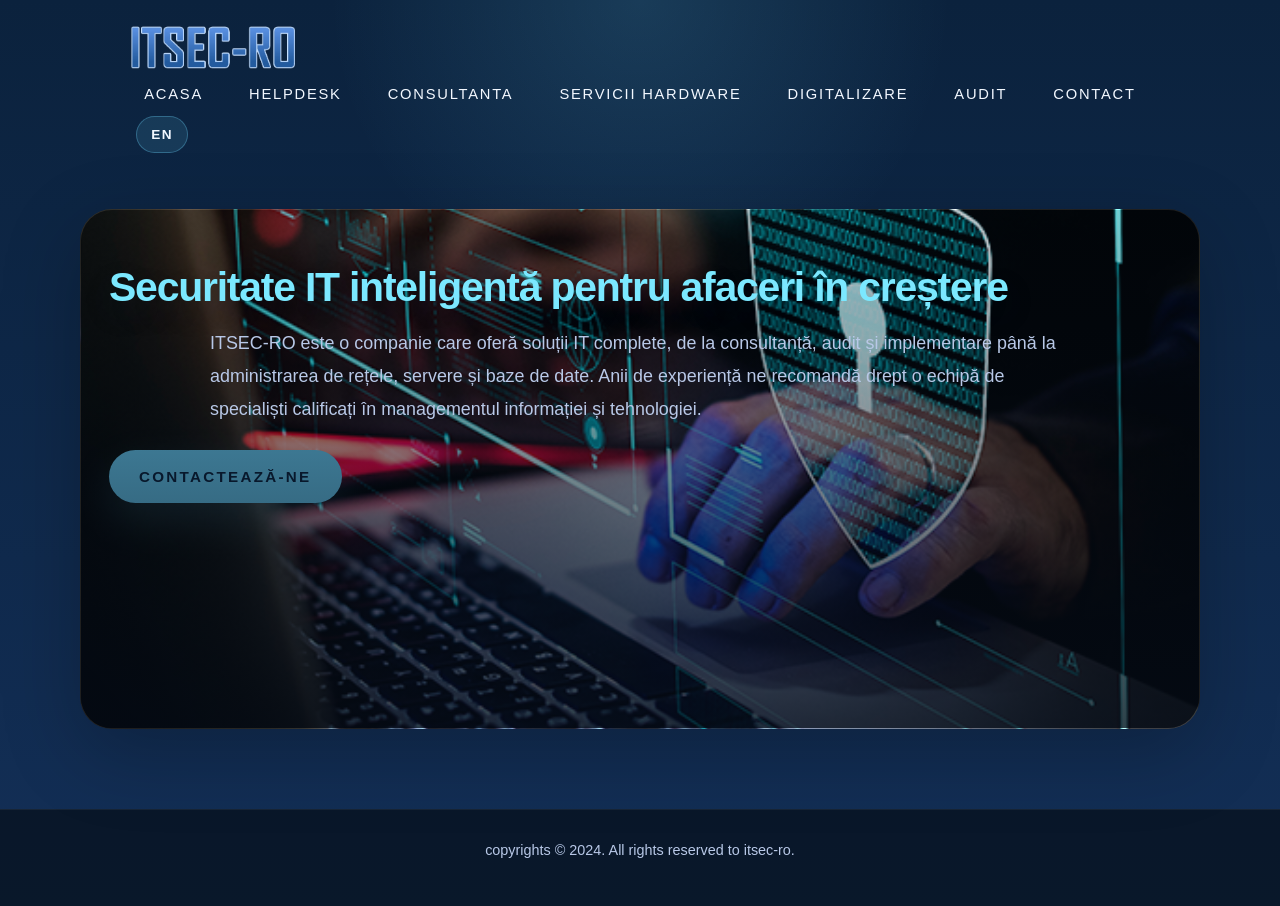
<file: index.html>
<!doctype html>
<html>
<head>
<meta charset="utf-8">
<meta name="viewport" content="width=device-width, initial-scale=1">
<title>Acasa</title>
<link rel="stylesheet" href="styles.css">
</head>

	<body>
	
			<header>
				<div class="row">
				<div class="col">
					<img class="style-logo_mainITSEC" src="images/Sigla mare ok.png" alt="Main logo ITSEC">
			
				<nav class="style-nav">
					<ul>
						<li><a href="index.html" data-i18n="acasa">Acasa</a></li>
						<li><a href="helpdesk.html" data-i18n="helpdesk">helpdesk</a></li>
						<li><a href="consultanta.html" data-i18n="consultanta">consultanta</a></li>
						<li><a href="serviciihardware.html" data-i18n="servicii_hardware">servicii hardware</a></li>
						<li><a href="digitalizare.html" data-i18n="digitalizare">Digitalizare</a></li>
						<li><a href="audit.html" data-i18n="audit">audit</a></li>
						<li><a href="contact.html" data-i18n="contact">Contact</a></li>
					</ul>
					<button id="lang-toggle">EN</button>
				</nav>
				</div>
			</div>
			</header>

	<main>
		<div class="row">
			<div class="col"></div>
			<div class="hero">
				<h1 data-i18n="hero_title">Securitate IT inteligentă pentru afaceri în creștere</h1>
				<h3 data-i18n="hero_desc">ITSEC-RO este o companie care oferă soluții IT complete, de la consultanță, audit și implementare până la administrarea de rețele, servere și baze de date. Anii de experiență ne recomandă drept o echipă de specialiști calificați în managementul informației și tehnologiei.</h3>
				<a class="button-primary" href="contact.html" data-i18n="cta_button">Contactează-ne</a>
			</div>
	
		</div>
			
	</main>
	
	<footer>
		<div class="row">
			<div class="col">
				<p class="footer-text" data-i18n="footer_text"> copyrights © 2024. All rights reserved to itsec-ro. </p>
			</div>
		</div>
	
	</footer>
	
	<script src="translations.js"></script>
	</body>
</html>
</file>
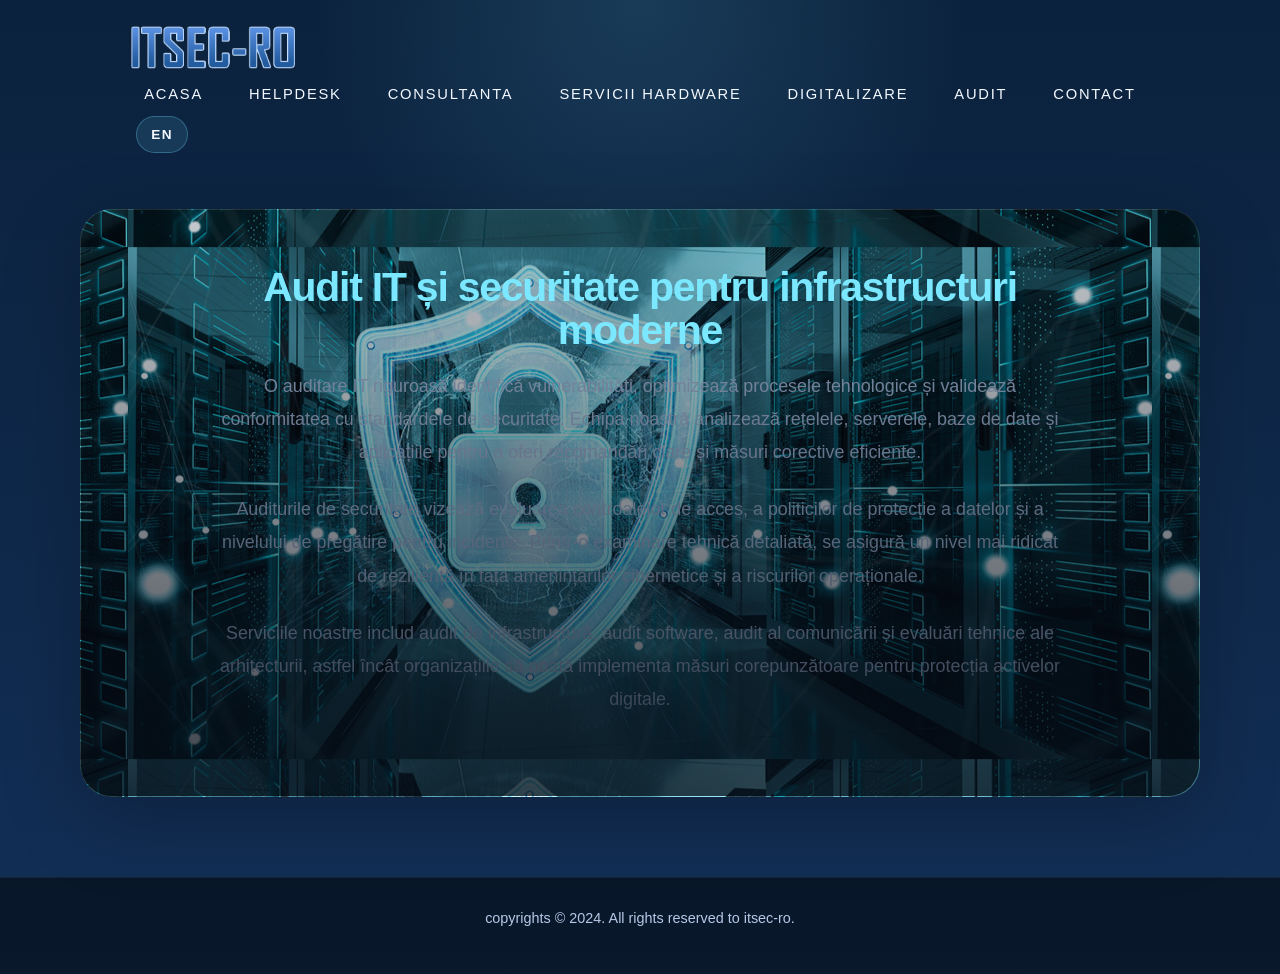
<file: audit.html>
<!doctype html>
<html>
<head>
<meta charset="utf-8">
<meta name="viewport" content="width=device-width, initial-scale=1">
<title>audit</title>
<link rel="stylesheet" href="styles.css">
</head>

<body>
	<header>
				<div class="row">
				<div class="col">
					<img class="style-logo_mainITSEC" src="images/Sigla mare ok.png" alt="Main logo ITSEC">
			
				<nav class="style-nav">
					<ul>
					    <li><a href="index.html" data-i18n="acasa">Acasa</a></li>
						<li><a href="helpdesk.html" data-i18n="helpdesk">helpdesk</a></li>
						<li><a href="consultanta.html" data-i18n="consultanta">consultanta</a></li>
						<li><a href="serviciihardware.html" data-i18n="servicii_hardware">servicii hardware</a></li>
						<li><a href="digitalizare.html" data-i18n="digitalizare">Digitalizare</a></li>
						<li><a href="audit.html" data-i18n="audit">audit</a></li>
						<li><a href="contact.html" data-i18n="contact">Contact</a></li>
					</ul>
					<button id="lang-toggle">EN</button>
				</nav>
				</div>
			</div>
			</header>

	<main>
		<div class="row">
			<div class="col"></div>
			<div class="audit">
				<h1 data-i18n="audit_title">Audit IT și securitate pentru infrastructuri moderne</h1>
				<p data-i18n="audit_p1">O auditare IT riguroasă identifică vulnerabilități, optimizează procesele tehnologice și validează conformitatea cu standardele de securitate. Echipa noastră analizează rețelele, serverele, baze de date și aplicațiile pentru a oferi recomandări clare și măsuri corective eficiente.</p>
				<p data-i18n="audit_p2">Auditurile de securitate vizează evaluarea controalelor de acces, a politicilor de protecție a datelor și a nivelului de pregătire pentru incidente. Printr-o examinare tehnică detaliată, se asigură un nivel mai ridicat de reziliență în fața amenințărilor cibernetice și a riscurilor operaționale.</p>
				<p data-i18n="audit_p3">Serviciile noastre includ audit de infrastructură, audit software, audit al comunicării și evaluări tehnice ale arhitecturii, astfel încât organizațiile să poată implementa măsuri corepunzătoare pentru protecția activelor digitale.</p>
			</div>
			
		</div>
			
	</main>
	
	<footer>
		<div class="row">
			<div class="col">
				<p class="footer-text" data-i18n="footer_text"> copyrights © 2024. All rights reserved to itsec-ro.</p>
			</div>
		</div>
	
	</footer>

	<script src="translations.js"></script>
</body>
</html>
</file>
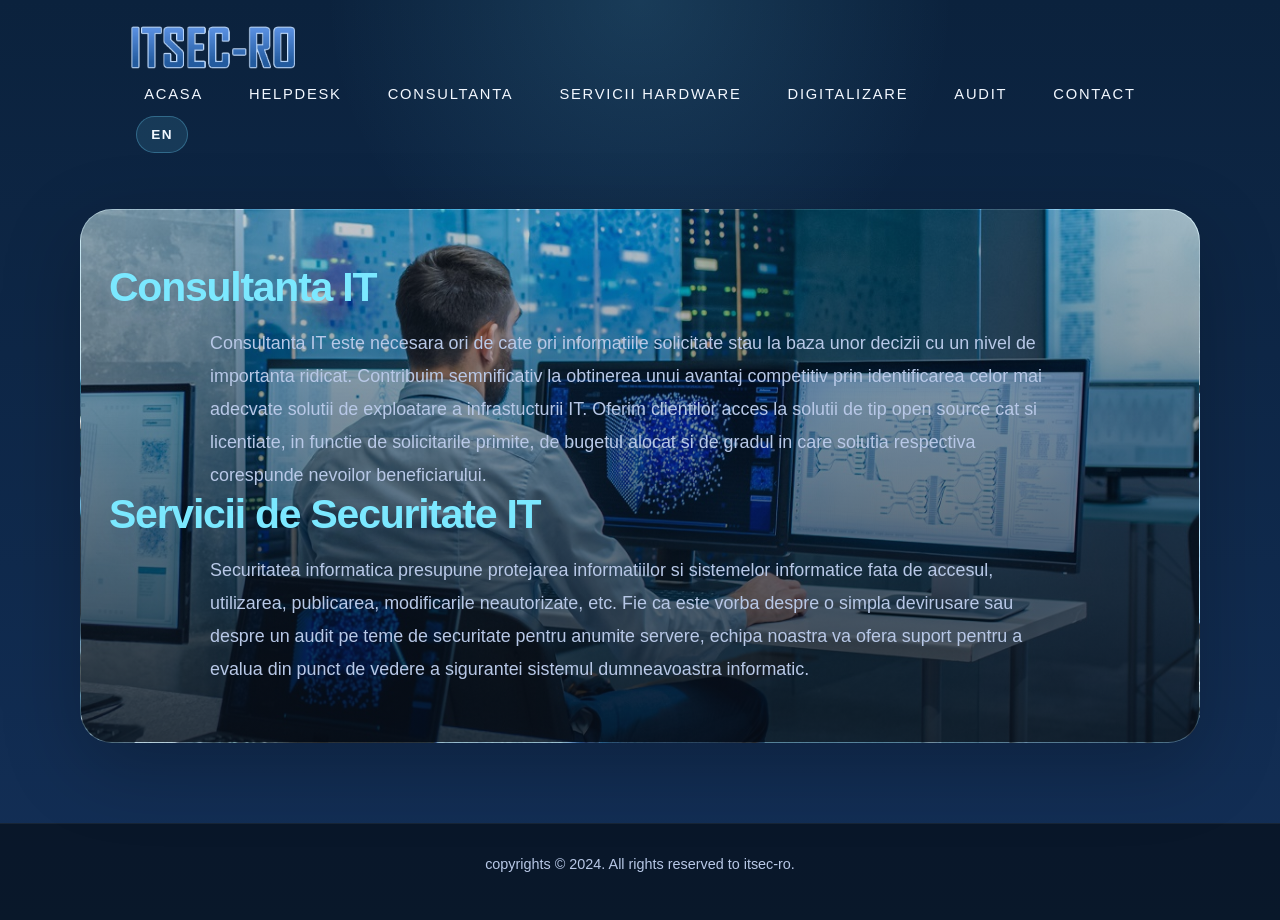
<file: consultanta.html>
<!doctype html>
<html>
<head>
<meta charset="utf-8">
<meta name="viewport" content="width=device-width, initial-scale=1">
<title data-i18n-title="consultanta_title">Consultanta IT</title>
<link rel="stylesheet" href="styles.css">
</head>

<body>
					
	<header>
				<div class="row">
				<div class="col">
					<img class="style-logo_mainITSEC" src="images/Sigla mare ok.png" alt="Main logo ITSEC">
			
				<nav class="style-nav">
					<ul>
						<li><a href="index.html" data-i18n="acasa">Acasa</a></li>
						<li><a href="helpdesk.html" data-i18n="helpdesk">helpdesk</a></li>
						<li><a href="consultanta.html" data-i18n="consultanta">consultanta</a></li>
						<li><a href="serviciihardware.html" data-i18n="servicii_hardware">servicii hardware</a></li>
						<li><a href="digitalizare.html" data-i18n="digitalizare">Digitalizare</a></li>
						<li><a href="audit.html" data-i18n="audit">audit</a></li>
						<li><a href="contact.html" data-i18n="contact">Contact</a></li>
					</ul>
					<button id="lang-toggle">EN</button>
				</nav>
				</div>
			</div>
			</header>

	<main>
		<div class="row">
			<div class="col"></div>
			<div class="desprenoi">
				<h1 data-i18n="consultanta_title">Consultanta IT</h1>
				<h3 data-i18n="consultanta_desc">Consultanta IT este necesara ori de cate ori informatiile solicitate stau la baza unor decizii cu un nivel de importanta ridicat. Contribuim semnificativ la obtinerea unui avantaj competitiv prin identificarea celor mai adecvate solutii de exploatare a infrastucturii IT. Oferim clientilor acces la solutii de tip open source cat si licentiate, in functie de solicitarile primite, de bugetul alocat si de gradul in care solutia respectiva corespunde nevoilor beneficiarului.</h3>
				<h1 data-i18n="securitate_it_title">Servicii de Securitate IT</h1>
				<h3 data-i18n="securitate_it_desc">Securitatea informatica presupune protejarea informatiilor si sistemelor informatice fata de accesul, utilizarea, publicarea, modificarile neautorizate, etc. Fie ca este vorba despre o simpla devirusare sau despre un audit pe teme de securitate pentru anumite servere, echipa noastra va ofera suport pentru a evalua din punct de vedere a sigurantei sistemul dumneavoastra informatic.</h3>
			</div>
		</div>
			
	</main>
	
	<footer>
		<div class="row">
			<div class="col">
				<p class="footer-text" data-i18n="footer_text"> copyrights © 2024. All rights reserved to itsec-ro.</p>
			</div>
		</div>
	
	</footer>
	
	<script src="translations.js"></script>
</body>
</html>
</file>
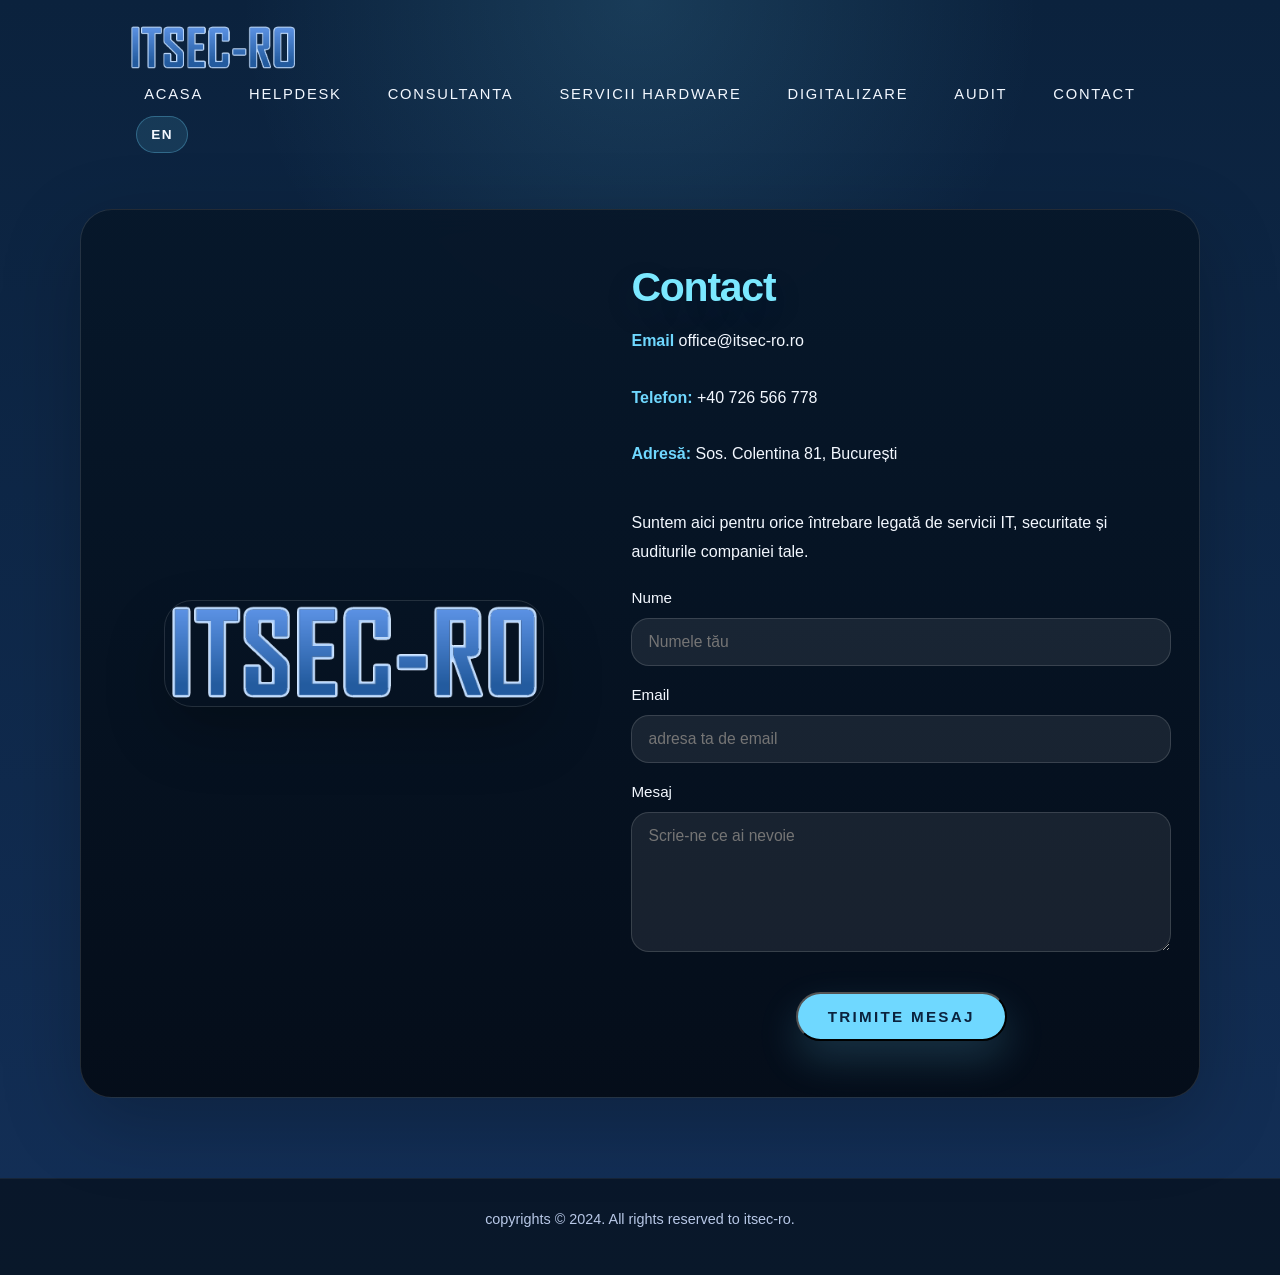
<file: contact.html>
<!doctype html>
<html>
<head>
<meta charset="utf-8">
<meta name="viewport" content="width=device-width, initial-scale=1">
<title>Contact</title>
<link rel="stylesheet" href="styles.css">
</head>

<body>
				<header>
				<div class="row">
				<div class="col">
					<img class="style-logo_mainITSEC" src="images/Sigla mare ok.png" alt="Main logo ITSEC">
			
				<nav class="style-nav">
					<ul>
						<li><a href="index.html" data-i18n="acasa">Acasa</a></li>
						<li><a href="helpdesk.html" data-i18n="helpdesk">helpdesk</a></li>
						<li><a href="consultanta.html" data-i18n="consultanta">consultanta</a></li>
						<li><a href="serviciihardware.html" data-i18n="servicii_hardware">servicii hardware</a></li>
						<li><a href="digitalizare.html" data-i18n="digitalizare">Digitalizare</a></li>
						<li><a href="audit.html" data-i18n="audit">audit</a></li>
						<li><a href="contact.html" data-i18n="contact">Contact</a></li>
					</ul>
					<button id="lang-toggle">EN</button>
				</nav>
				</div>
			</div>
			</header>

	<main>
		<div class="row">
			<div class="col"></div>
			<div class="contact">
				<div class="contact-image-wrap">
					<img class="contact-image" src="images/Sigla mare ok.png" alt="ITSEC contact illustration">
				</div>
				<div class="contact-details">
					<h1 data-i18n="contact_title">Contact</h1>
					<div class="contact-info">
						<p><strong data-i18n="contact_form_email">Email:</strong> office@itsec-ro.ro</p>
						<p><strong>Telefon:</strong> <span data-i18n="contact_phone">+40 726 566 778</span></p>
						<p><strong>Adresă:</strong> <span data-i18n="contact_address">Sos. Colentina 81, București</span></p>
					</div>
					<p data-i18n="contact_desc">Suntem aici pentru orice întrebare legată de servicii IT, securitate și auditurile companiei tale.</p>
					<form class="contact-form" action="mailto:office@itsec-ro.ro" method="post" enctype="text/plain">
						<label>
							<span data-i18n="contact_form_name">Nume</span>
							<input type="text" name="Nume" data-i18n="contact_form_name_placeholder" placeholder="Numele tău" required>
						</label>
						<label>
							<span data-i18n="contact_form_email">Email</span>
							<input type="email" name="Email" data-i18n="contact_form_email_placeholder" placeholder="adresa ta de email" required>
						</label>
						<label>
							<span data-i18n="contact_form_message">Mesaj</span>
							<textarea name="Mesaj" data-i18n="contact_form_message_placeholder" placeholder="Scrie-ne ce ai nevoie" required></textarea>
						</label>
						<button class="button-primary" type="submit" data-i18n="contact_form_submit">Trimite mesaj</button>
					</form>
				</div>
			</div>
		</div>
			
	</main>
	
	<footer>
		<div class="row">
			<div class="col">
				<p class="footer-text" data-i18n="footer_text"> copyrights © 2024. All rights reserved to itsec-ro.</p>
			</div>
		</div>
	
	</footer>
	
	<script src="translations.js"></script>
</body>
</html>
</file>
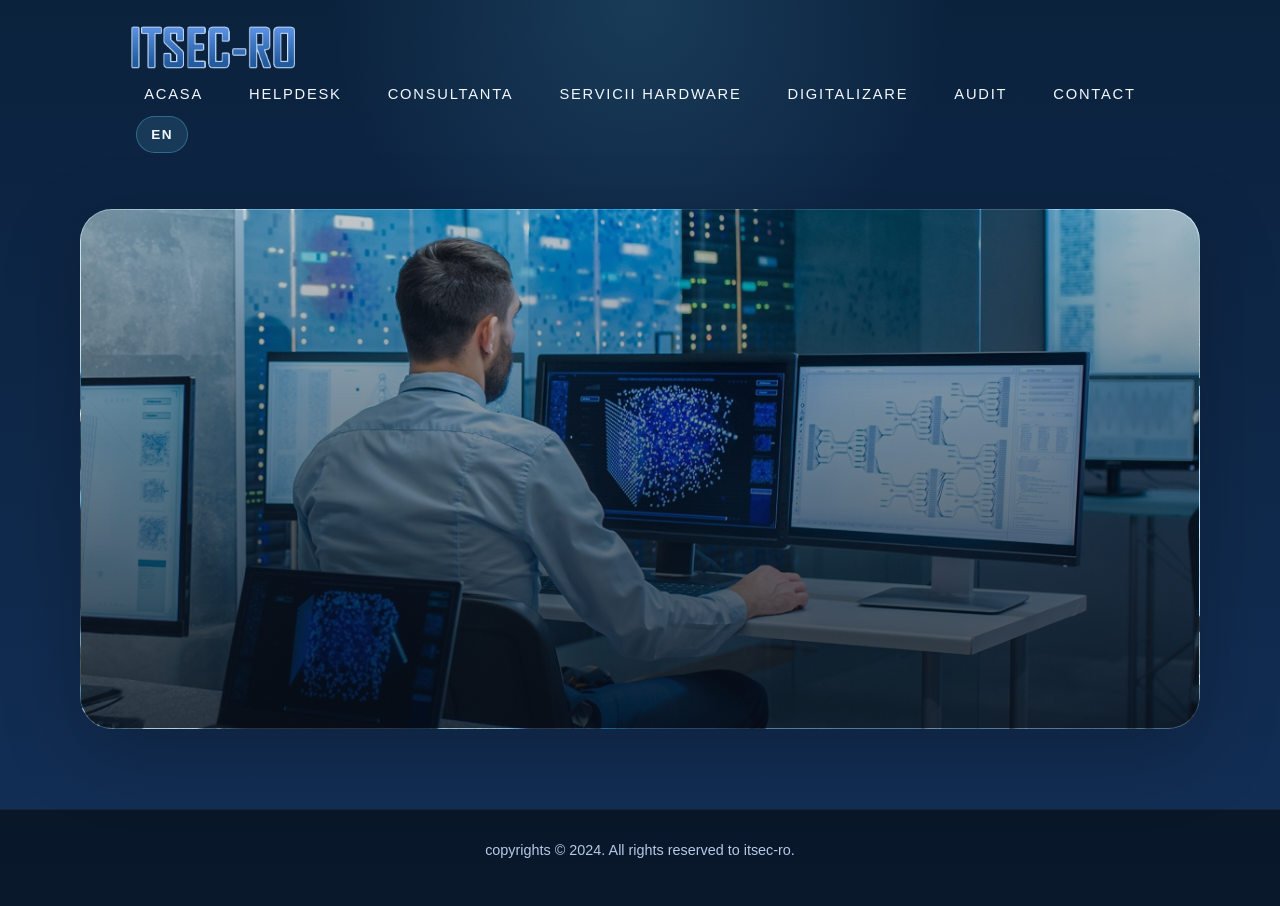
<file: desprenoi.html>
<!doctype html>
<html>
<head>
<meta charset="utf-8">
<meta name="viewport" content="width=device-width, initial-scale=1">
<title>Despre noi</title>
<link rel="stylesheet" href="styles.css">
</head>

<body>
					
	<header>
				<div class="row">
				<div class="col">
					<img class="style-logo_mainITSEC" src="images/Sigla mare ok.png" alt="Main logo ITSEC">
			
				<nav class="style-nav">
					<ul>
						<li><a href="index.html" data-i18n="acasa">Acasa</a></li>
						<li><a href="helpdesk.html" data-i18n="helpdesk">helpdesk</a></li>
						<li><a href="consultanta.html" data-i18n="consultanta">consultanta</a></li>
						<li><a href="serviciihardware.html" data-i18n="servicii_hardware">servicii hardware</a></li>
						<li><a href="digitalizare.html" data-i18n="digitalizare">Digitalizare</a></li>
						<li><a href="audit.html" data-i18n="audit">audit</a></li>
						<li><a href="contact.html" data-i18n="contact">Contact</a></li>
					</ul>
					<button id="lang-toggle">EN</button>
				</nav>
				</div>
			</div>
			</header>

	<main>
		<div class="row">
			<div class="col"></div>
			<div class="desprenoi">
				<h1></h1>
				<h3></h3>
			</div>
		</div>
			
	</main>
	
	<footer>
		<div class="row">
			<div class="col">
				<p class="footer-text" data-i18n="footer_text"> copyrights © 2024. All rights reserved to itsec-ro.</p>
			</div>
		</div>
	
	</footer>
	
	<script src="translations.js"></script>
</body>
</html>
</file>
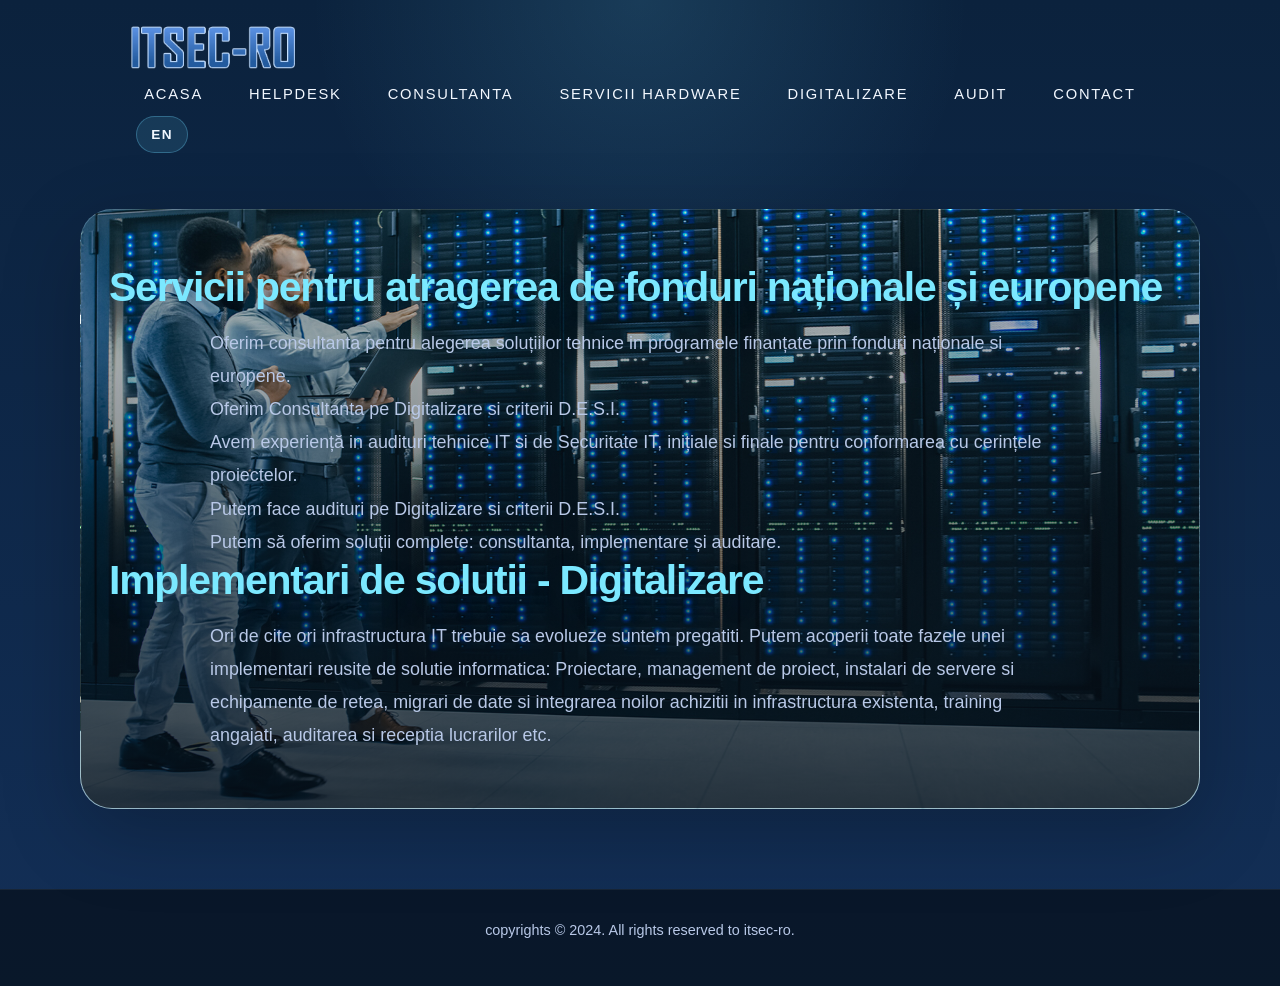
<file: digitalizare.html>
<!doctype html>
<html>
<head>
<meta charset="utf-8">
<meta name="viewport" content="width=device-width, initial-scale=1">
<title data-i18n-title="digitalizare_title">Digitalizare</title>
<link rel="stylesheet" href="styles.css">
</head>

<body>
	<header>
				<div class="row">
				<div class="col">
					<img class="style-logo_mainITSEC" src="images/Sigla mare ok.png" alt="Main logo ITSEC">
			
				<nav class="style-nav">
					<ul>
					    <li><a href="index.html" data-i18n="acasa">Acasa</a></li>
						<li><a href="helpdesk.html" data-i18n="helpdesk">helpdesk</a></li>
						<li><a href="consultanta.html" data-i18n="consultanta">consultanta</a></li>
						<li><a href="serviciihardware.html" data-i18n="servicii_hardware">servicii hardware</a></li>
						<li><a href="digitalizare.html" data-i18n="digitalizare">Digitalizare</a></li>
						<li><a href="audit.html" data-i18n="audit">audit</a></li>
						<li><a href="contact.html" data-i18n="contact">Contact</a></li>
					</ul>
					<button id="lang-toggle">EN</button>
				</nav>
				</div>
			</div>
			</header>

	<main>
		<div class="row">
			<div class="col"></div>
			<div class="serviciihard">
				<h1 data-i18n="digitalizare_title">Servicii pentru atragerea de fonduri naționale si europene</h1>
				<h3 data-i18n="digitalizare_desc_1">Oferim consultanta pentru alegerea soluțiilor tehnice in programele finanțate prin fonduri naționale si europene.</h3>
				<h3 data-i18n="digitalizare_desc_2">Oferim Consultanta pe Digitalizare si criterii D.E.S.I.</h3>
				<h3 data-i18n="digitalizare_desc_3">Avem experiență in audituri tehnice IT si de Securitate IT, inițiale si finale pentru conformarea cu cerințele proiectelor.</h3>
				<h3 data-i18n="digitalizare_desc_4">Putem face audituri pe Digitalizare si criterii D.E.S.I.</h3>
				<h3 data-i18n="digitalizare_desc_5">Putem să oferim soluții complete: consultanta, implementare și auditare.</h3>
				<h1 data-i18n="digitalizare_impl_title">Implementari de solutii -  Digitalizare</h1>
				<h3 data-i18n="digitalizare_impl_desc">Ori de cite ori infrastructura IT trebuie sa evolueze suntem pregatiti. Putem acoperii toate fazele unei implementari reusite de solutie informatica: Proiectare , management de proiect, instalari de servere si echipamente de retea, migrari de date si integrarea noilor achizitii in infrastructura existenta, training angajati, auditarea si receptia lucrarilor etc.</h3>
			</div>
		</div>
			
	</main>
	
	<footer>
		<div class="row">
			<div class="col">
				<p class="footer-text" data-i18n="footer_text"> copyrights © 2024. All rights reserved to itsec-ro.</p>
			</div>
		</div>
	
	</footer>

	<script src="translations.js"></script>
</body>
</html>
</file>
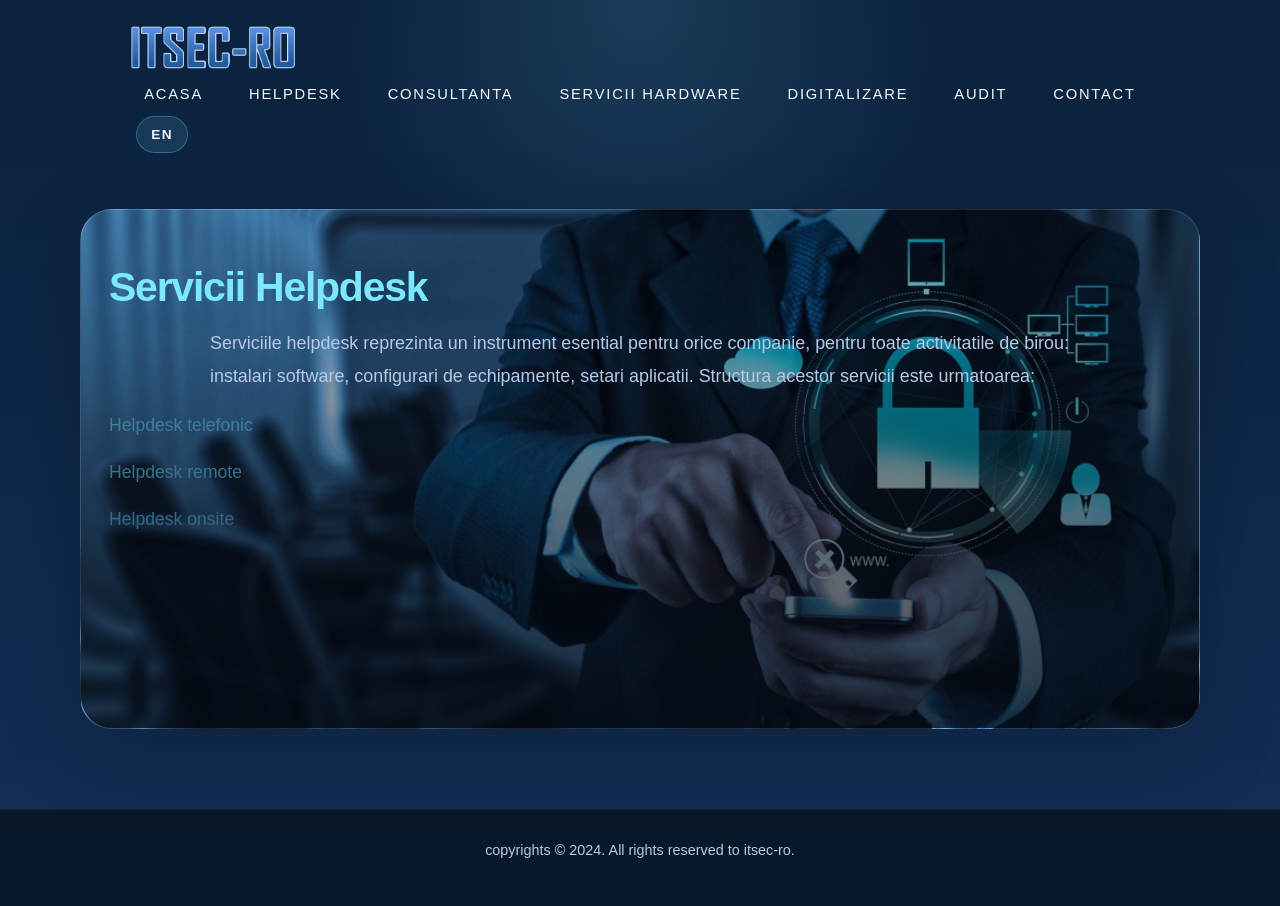
<file: helpdesk.html>
<!doctype html>
<html>
<head>
<meta charset="utf-8">
<meta name="viewport" content="width=device-width, initial-scale=1">
<title>Despre noi</title>
<link rel="stylesheet" href="styles.css">
</head>

<body>
					
	<header>
				<div class="row">
				<div class="col">
					<img class="style-logo_mainITSEC" src="images/Sigla mare ok.png" alt="Main logo ITSEC">
			
				<nav class="style-nav">
					<ul>
						<li><a href="index.html" data-i18n="acasa">Acasa</a></li>
						<li><a href="helpdesk.html" data-i18n="helpdesk">helpdesk</a></li>
						<li><a href="consultanta.html" data-i18n="consultanta">consultanta</a></li>
						<li><a href="serviciihardware.html" data-i18n="servicii_hardware">servicii hardware</a></li>
						<li><a href="digitalizare.html" data-i18n="digitalizare">Digitalizare</a></li>
						<li><a href="audit.html" data-i18n="audit">audit</a></li>
						<li><a href="contact.html" data-i18n="contact">Contact</a></li>
					</ul>
					<button id="lang-toggle">EN</button>
				</nav>
				</div>
			</div>
			</header>

	<main>
		<div class="row">
			<div class="col"></div>
			<div class="helpdesk">
				<h1 data-i18n="helpdesk_title">Servicii Helpdesk</h1>
				<h3 data-i18n="helpdesk_desc">Serviciile helpdesk reprezinta un instrument esential pentru orice companie, pentru toate activitatile de birou: instalari software, configurari de echipamente, setari aplicatii. 
Structura acestor servicii este urmatoarea:</h3>
				<h4 data-i18n="helpdesk_phone">Helpdesk telefonic</h4>
				<h4 data-i18n="helpdesk_remote">Helpdesk remote</h4>
				<h4 data-i18n="helpdesk_onsite">Helpdesk onsite</h4>
			</div>
		</div>
			
	</main>
	
	<footer>
		<div class="row">
			<div class="col">
				<p class="footer-text" data-i18n="footer_text"> copyrights © 2024. All rights reserved to itsec-ro.</p>
			</div>
		</div>
	
	</footer>
	
	<script src="translations.js"></script>
</body>
</html>
</file>
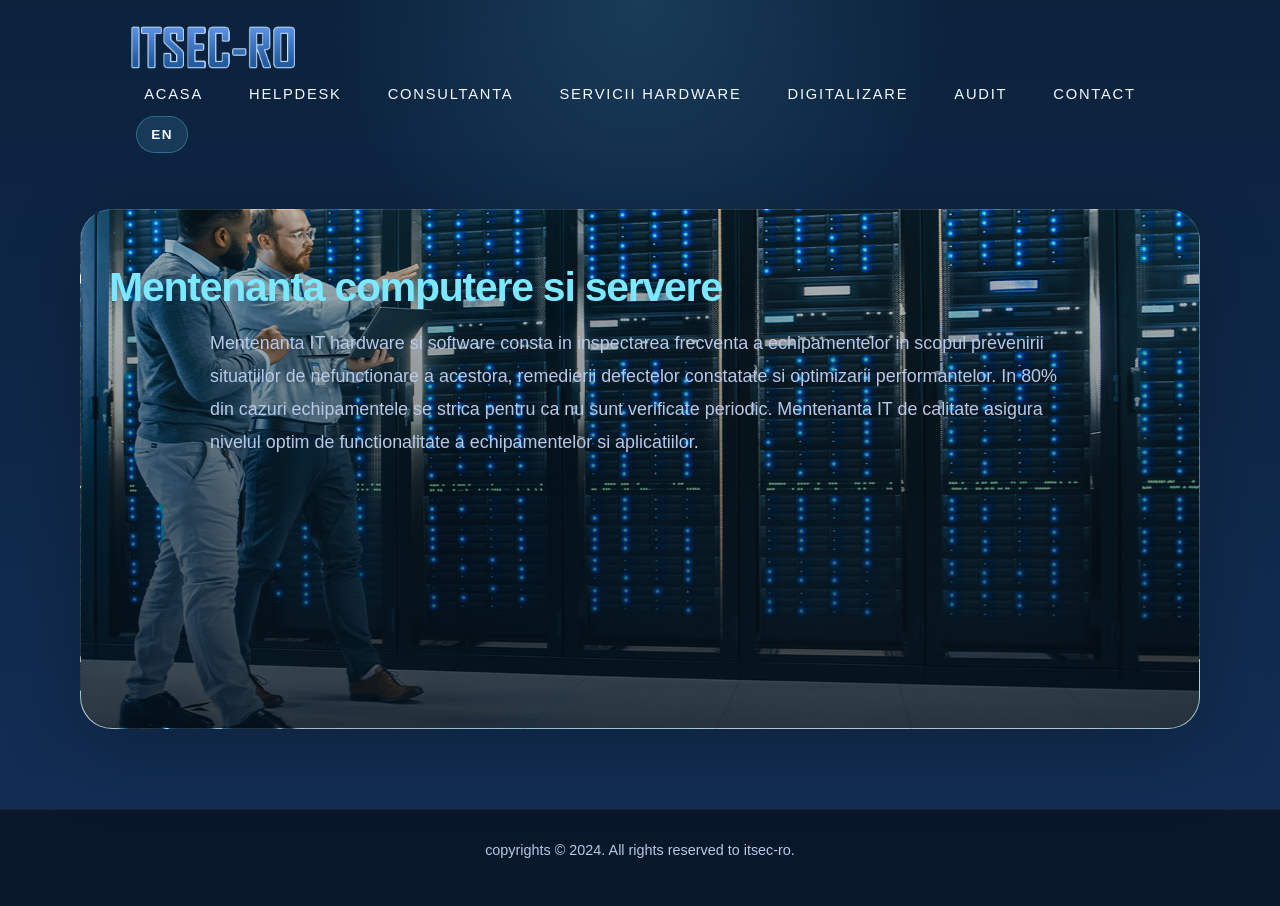
<file: serviciihardware.html>
<!doctype html>
<html>
<head>
<meta charset="utf-8">
<meta name="viewport" content="width=device-width, initial-scale=1">
<title data-i18n-title="servicii_hardware_title">Servicii Hardware</title>
<link rel="stylesheet" href="styles.css">
</head>

<body>
				<header>
				<div class="row">
				<div class="col">
					<img class="style-logo_mainITSEC" src="images/Sigla mare ok.png" alt="Main logo ITSEC">
			
				<nav class="style-nav">
					<ul>
					    <li><a href="index.html" data-i18n="acasa">Acasa</a></li>
						<li><a href="helpdesk.html" data-i18n="helpdesk">helpdesk</a></li>
						<li><a href="consultanta.html" data-i18n="consultanta">consultanta</a></li>
						<li><a href="serviciihardware.html" data-i18n="servicii_hardware">servicii hardware</a></li>
						<li><a href="digitalizare.html" data-i18n="digitalizare">Digitalizare</a></li>
						<li><a href="audit.html" data-i18n="audit">audit</a></li>
						<li><a href="contact.html" data-i18n="contact">Contact</a></li>
					</ul>
					<button id="lang-toggle">EN</button>
				</nav>
				</div>
			</div>
			</header>

	<main>
		<div class="row">
			<div class="col"></div>
			<div class="serviciihard">
				<h1 data-i18n="servicii_hardware_title">Mentenanta computere si servere</h1>
				<h3 data-i18n="servicii_hardware_desc">Mentenanta IT hardware si software consta in inspectarea frecventa a echipamentelor in scopul prevenirii situatiilor de nefunctionare a acestora, remedierii defectelor constatate si optimizarii performantelor. In 80% din cazuri echipamentele se strica pentru ca nu sunt verificate periodic. Mentenanta IT de calitate asigura nivelul optim de functionalitate a echipamentelor si aplicatiilor.</h3>
		
			</div>
		</div>
			
	</main>
	
	<footer>
		<div class="row">
			<div class="col">
				<p class="footer-text" data-i18n="footer_text"> copyrights © 2024. All rights reserved to itsec-ro.</p>
			</div>
		</div>
	
	</footer>
	
	<script src="translations.js"></script>
</body>
</html>
</file>
<file: styles.css>
﻿@charset "utf-8";
/* Stylish site theme for ITSEC */

:root {
  --bg-start: #0b223d;
  --bg-end: #132f57;
  --surface: rgba(255, 255, 255, 0.08);
  --surface-strong: rgba(255, 255, 255, 0.14);
  --text: #f3f8ff;
  --text-muted: #b8c8e7;
  --accent: #6fd8ff;
  --accent-strong: #7be8ff;
  --border: rgba(255, 255, 255, 0.12);
  --shadow: 0 24px 80px rgba(0, 0, 0, 0.22);
}

html,
body {
  min-height: 100%;
}

html,
html * {
  padding: 0;
  margin: 0;
  box-sizing: border-box;
  font-family: "Inter", "Segoe UI", Roboto, Helvetica, Arial, sans-serif;
}

body {
  min-height: 100vh;
  background: radial-gradient(circle at top, rgba(111, 216, 255, 0.14), transparent 28%),
    linear-gradient(180deg, var(--bg-start) 0%, var(--bg-end) 100%);
  color: var(--text);
  line-height: 1.65;
}

img {
  max-width: 100%;
  display: block;
}

header {
  padding: 24px 20px;
}

.row {
  width: min(1160px, calc(100% - 40px));
  margin: 0 auto;
}

.row:before,
.row:after {
  content: "";
  display: table;
}

.row:after {
  clear: both;
}

header .row {
  display: flex;
  align-items: center;
  justify-content: space-between;
  gap: 16px;
}

.style-logo_mainITSEC {
  display: block;
  max-width: 170px;
  height: auto;
}

.style-nav ul {
  list-style: none;
  display: flex;
  flex-wrap: wrap;
  justify-content: center;
  gap: 14px;
}

.style-nav ul li {
  display: inline-flex;
}

.style-nav ul li a {
  display: inline-flex;
  align-items: center;
  justify-content: center;
  padding: 10px 16px;
  color: var(--text);
  text-decoration: none;
  text-transform: uppercase;
  letter-spacing: 0.12em;
  font-size: 0.92rem;
  border-radius: 999px;
  transition: all 180ms ease;
}

.style-nav ul li a:hover,
.style-nav ul li a:focus {
  color: var(--bg-start);
  background: rgba(111, 216, 255, 0.18);
}

#lang-toggle {
  display: inline-flex;
  align-items: center;
  justify-content: center;
  padding: 10px 14px;
  margin-left: 8px;
  color: var(--text);
  background: rgba(111, 216, 255, 0.12);
  border: 1px solid rgba(111, 216, 255, 0.3);
  border-radius: 999px;
  font-size: 0.85rem;
  font-weight: 700;
  letter-spacing: 0.1em;
  cursor: pointer;
  transition: all 180ms ease;
}

#lang-toggle:hover {
  background: rgba(111, 216, 255, 0.22);
  border-color: rgba(111, 216, 255, 0.5);
}


.button-primary {
  display: inline-flex;
  align-items: center;
  justify-content: center;
  margin: 24px auto 0;
  padding: 14px 30px;
  color: var(--bg-start);
  background: var(--accent);
  border-radius: 999px;
  text-decoration: none;
  text-transform: uppercase;
  letter-spacing: 0.15em;
  font-size: 0.95rem;
  font-weight: 700;
  box-shadow: 0 18px 40px rgba(111, 216, 255, 0.18);
  transition: transform 180ms ease, background 180ms ease, box-shadow 180ms ease;
}

.button-primary:hover,
.button-primary:focus-visible {
  transform: translateY(-1px);
  background: #8de7ff;
  box-shadow: 0 22px 48px rgba(111, 216, 255, 0.25);
}

main {
  padding: 0 0 48px;
}

.hero,
.desprenoi,
.serviciisoft,
.serviciihard,
.contact,
.audit,
.helpdesk {
  position: relative;
  margin: 32px auto;
  padding: 56px 28px;
  max-width: 1120px;
  min-height: 520px;
  border-radius: 32px;
  overflow: hidden;
  box-shadow: var(--shadow);
  background-color: var(--surface);
  backdrop-filter: blur(14px);
  border: 1px solid var(--border);
  color: var(--text);
}

.hero::before,
.desprenoi::before,
.serviciisoft::before,
.serviciihard::before,
.audit::before,
.helpdesk::before {
  content: "";
  position: absolute;
  inset: 0;
  background: linear-gradient(180deg, rgba(7, 23, 41, 0.22), rgba(5, 12, 23, 0.78));
  pointer-events: none;
}

.hero {
  background-image: url("images/image_1.png");
  background-size: cover;
  background-position: center;
}

.desprenoi {
  background-image: url("images/image_desprenoi.jpeg");
  background-size: cover;
  background-position: center;
}

.serviciisoft {
  background-image: url("images/image_soft.jpg");
  background-size: cover;
  background-position: center;
}

.serviciihard {
  background-image: url("images/image_hard.jpg");
  background-size: cover;
  background-position: center;
}

.audit {
  background-image: url("images/audit.jpg");
  color: var(--text);
  background-position: center;
  text-align: center;
}

.audit h1 {
  max-width: 860px;
  margin: 0 auto 28px;
}

.audit p {
  color: var(--text-muted);
  font-size: clamp(1.05rem, 1.4vw, 1.55rem);
  line-height: 1.85;
  max-width: 860px;
  margin: 0 auto 24px;
}

.helpdesk {
  background-image: url("images/helpdesk.jpg");
  background-size: cover;
  background-position: center;
}

.contact {
  background: linear-gradient(180deg, rgba(7, 23, 41, 0.94), rgba(5, 12, 23, 0.95));
  display: grid;
  grid-template-columns: minmax(260px, 1fr) minmax(320px, 1.1fr);
  gap: 32px;
  align-items: center;
}

.contact-image-wrap {
  display: flex;
  justify-content: center;
  align-items: center;
}

.contact-image {
  width: 100%;
  max-width: 380px;
  border-radius: 28px;
  border: 1px solid rgba(255, 255, 255, 0.12);
  box-shadow: 0 28px 60px rgba(0, 0, 0, 0.24);
}

.contact-details {
  max-width: 680px;
}

.contact-details h1 {
  margin-bottom: 18px;
}

.contact-info {
  display: grid;
  gap: 10px;
  margin-bottom: 22px;
}

.contact-info p {
  color: var(--text);
  font-weight: 500;
}

.contact-info strong {
  color: var(--accent);
}

.contact-details p {
  margin-bottom: 18px;
}

.contact-form {
  display: grid;
  gap: 16px;
  margin-top: 18px;
}

.contact-form label {
  display: grid;
  gap: 8px;
  color: var(--text);
  font-size: 0.95rem;
}

.contact-form input,
.contact-form textarea {
  background: rgba(255, 255, 255, 0.08);
  border: 1px solid rgba(255, 255, 255, 0.14);
  border-radius: 18px;
  color: var(--text);
  padding: 14px 16px;
  font-size: 0.98rem;
  font-family: inherit;
}

.contact-form textarea {
  min-height: 140px;
  resize: vertical;
}

.contact-form input:focus,
.contact-form textarea:focus {
  outline: none;
  border-color: var(--accent);
  box-shadow: 0 0 0 3px rgba(111, 216, 255, 0.14);
}

.hero h1,
.desprenoi h1,
.serviciisoft h1,
.serviciihard h1,
.contact h1,
.audit h1,
.helpdesk h1 {
  font-size: clamp(2.4rem, 3.2vw, 3.8rem);
  line-height: 1.05;
  margin-bottom: 18px;
  color: var(--accent-strong);
  letter-spacing: -0.03em;
  text-shadow: 0 12px 35px rgba(35, 72, 110, 0.15);
  position: relative;
  z-index: 1;
}

h3 {
  font-size: clamp(1.05rem, 1.4vw, 1.55rem);
  font-weight: 400;
  max-width: 860px;
  margin: 0 auto;
  color: var(--text-muted);
  line-height: 1.85;
  text-transform: none;
  position: relative;
  z-index: 1;
}

h4 {
  font-size: 1.1rem;
  font-weight: 500;
  color: var(--accent);
  margin: 18px 0 12px;
  text-transform: none;
}

p {
  font-size: 1rem;
  font-weight: 400;
  color: var(--text);
  margin-bottom: 24px;
  text-transform: none;
  max-width: 860px;
  line-height: 1.8;
}

.footer-text {
  font-size: 0.9rem;
  color: var(--text-muted);
  margin: 0 auto;
  text-align: center;
}

footer {
  padding: 28px 0 42px;
  background: rgba(8, 20, 34, 0.84);
  border-top: 1px solid rgba(255, 255, 255, 0.06);
}

@media (max-width: 1023px) {
  header {
    padding: 18px 16px;
  }

  header .row {
    flex-direction: column;
    align-items: center;
    text-align: center;
  }

  .style-nav ul {
    gap: 10px;
  }

  .hero,
  .desprenoi,
  .serviciisoft,
  .serviciihard,
  .contact,
  .audit,
  .helpdesk {
    margin: 24px 16px;
    padding: 42px 22px;
    min-height: auto;
  }

  .contact {
    grid-template-columns: 1fr;
  }

  .contact-image {
    max-width: 320px;
    margin: 0 auto;
  }

  h3 {
    margin-left: 0;
    margin-right: 0;
  }
}

@media (max-width: 768px) {
  .style-nav {
    width: 100%;
    text-align: center;
  }

  .style-logo_mainITSEC {
    margin: 0 auto;
  }

  #lang-toggle {
    margin-left: 0;
    margin-top: 12px;
  }
}

@media (max-width: 640px) {
  .style-nav ul {
    flex-direction: column;
  }

  .style-nav ul li a,
  #lang-toggle {
    width: 100%;
  }

  .hero,
  .desprenoi,
  .serviciisoft,
  .serviciihard,
  .contact,
  .audit,
  .helpdesk {
    padding: 32px 18px;
    border-radius: 24px;
  }

  h3 {
    font-size: 1rem;
  }
}
</file>
